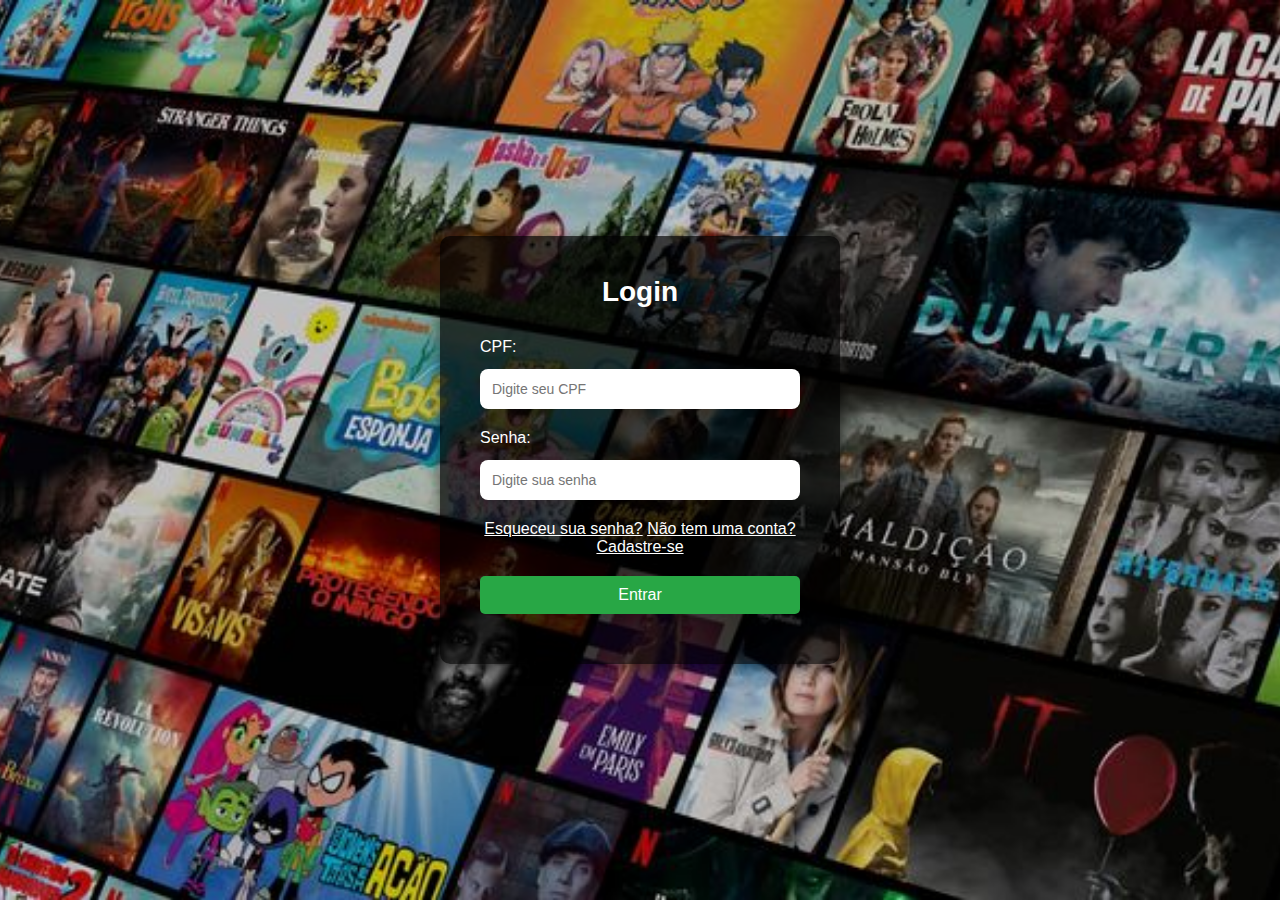
<file: index.html>
<!DOCTYPE html>
<html lang="pt-BR">

<head>
  <meta charset="UTF-8">
  <meta name="viewport" content="width=device-width, initial-scale=1.0">
  <title>Login</title>
  <link rel="stylesheet" href="index.css">
  <link href="https://fonts.googleapis.com/css2?family=Roboto:wght@400;700&display=swap" rel="stylesheet">
  <link rel="icon"
    href="https://th.bing.com/th/id/R.04e33237cd1126fb72a0e03acedb80fa?rik=dOuMfI7uH1UPsw&riu=http%3a%2f%2fedu.szf.at%2fimages%2fedu4me.png&ehk=rUkmZNqWfePUDO1MfO%2bPEpzOb4ky6xB5jQnhtGNaSTo%3d&risl=&pid=ImgRaw&r=0">
</head>

<body>
  <div class="login-container">
    <div class="login-box">
      <h1>Login</h1>

      <form id="login-form">
        <div class="input-group">
          <label for="cpf">CPF:</label>
          <input type="text" id="cpf" name="cpf" placeholder="Digite seu CPF" required>
        </div>

        <div class="input-group">
          <label for="password">Senha:</label>
          <input type="password" id="password" name="password" placeholder="Digite sua senha" required>
        </div>

        <div class="form-links">
          <a href="#">Esqueceu sua senha?</a>
          <a href="cadastro.html">Não tem uma conta? Cadastre-se</a>
        </div>

        <button id="submit-btn" type="submit" class="btn">Entrar</button>
        <p id="error-message" class="error"></p>
      </form>
    </div>
  </div>

  <script src="script.js">

  </script>
</body>

</html>
</file>
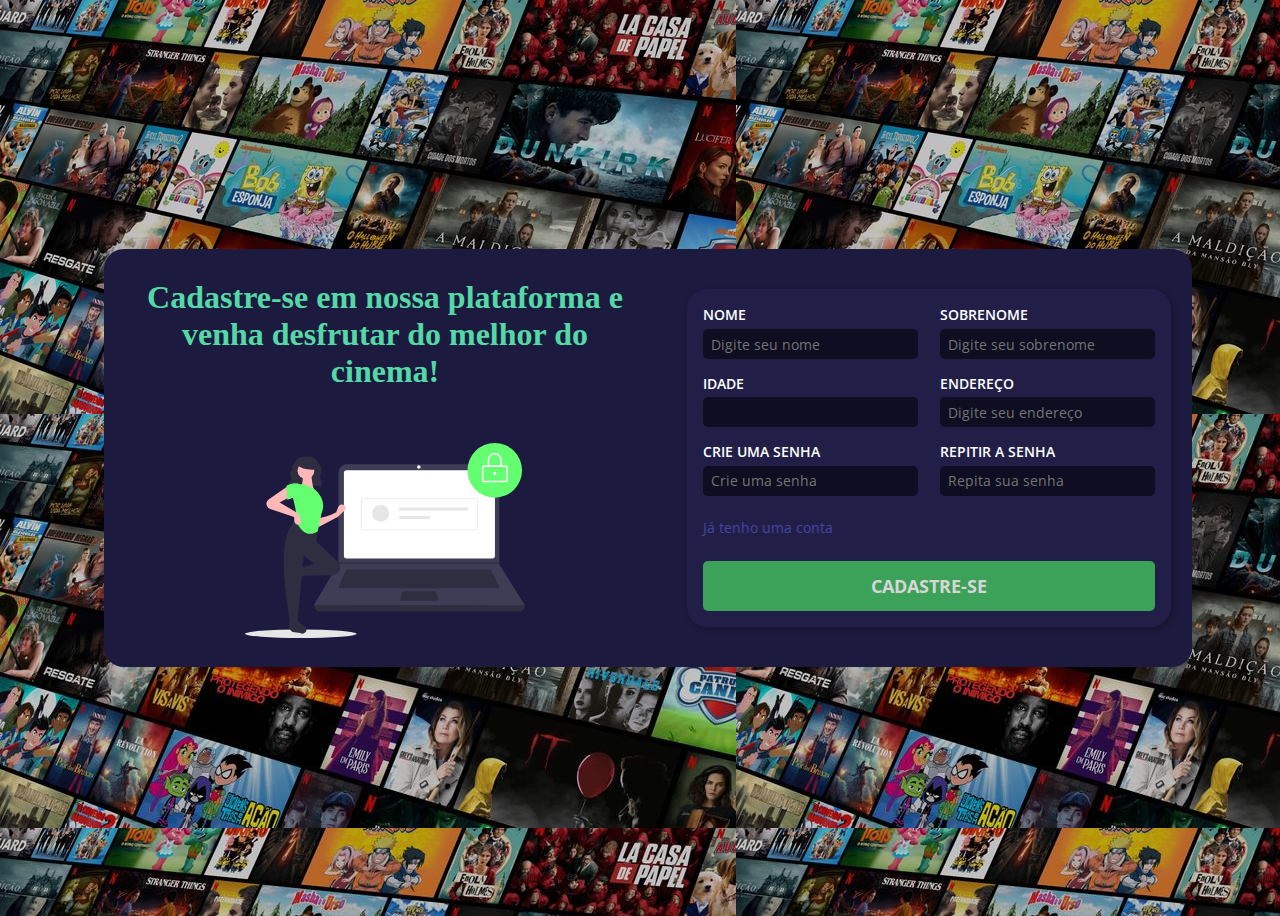
<file: cadastro.html>
<!DOCTYPE html>
<html lang="pt-br">
<head>
     <meta charset="UTF-8">
     <meta name="viewport" content="width=device-width, initial-scale=1">
     <link rel="stylesheet" href="style3.css">
     <link rel="stylesheet" href="cadastro_style.css">
     <link rel="icon" href="https://th.bing.com/th/id/R.04e33237cd1126fb72a0e03acedb80fa?rik=dOuMfI7uH1UPsw&riu=http%3a%2f%2fedu.szf.at%2fimages%2fedu4me.png&ehk=rUkmZNqWfePUDO1MfO%2bPEpzOb4ky6xB5jQnhtGNaSTo%3d&risl=&pid=ImgRaw&r=0">
     <title>Cadastro</title>
</head>
<body>
     <main>
          <div class="main-container">
               <div class="left-content">
                    <div class="title">
                         <h1>Cadastre-se em nossa plataforma e venha desfrutar do melhor do cinema!</h1>
                    </div>
                    <figure class="vector-img">
                         <img src="vector-cadastro.svg" alt="Image Vetor">
                    </figure>
               </div>
               <div class="right-content">
                    <div class="card">
                         <form method="post" action="#" class="card-color">
                              <div class="duble-input-container">
                                   <div class="input-group">
                                        <label for="name">Nome</label>
                                        <input type="name" name="name" id="name" placeholder="Digite seu nome" required>
                                   </div>
                                   <div class="input-group">
                                        <label for="sobrenome">Sobrenome</label>
                                        <input type="text" name="sobrenome" id="sobrenome" placeholder="Digite seu sobrenome"required>
                                   </div>
                                   <div class="input-group">
                                        <label for="idade">Idade</label>
                                        <input type="number" name="idade" id="idade" required>
                                   </div>
                                   <div class="input-group">
                                        <label for="endereco">Endereço</label>
                                        <input type="text" name="endereco" id="endereco" placeholder="Digite seu endereço" required>
                                   </div>
                                   <div class="input-group">
                                        <label for="senha">Crie uma senha</label>
                                        <input type="password" name="senha" id="senha" placeholder="Crie uma senha" required>
                                   </div>
                                   <div class="input-group">
                                        <label for="repetir-senha">Repitir a senha</label>
                                        <input type="password" name="repetir-senha" id="repetir-senha" placeholder="Repita sua senha" required>
                                   </div>
                              </div>
                              <div class="form-links">
                                   <a href="index.html">Já tenho uma conta</a>
                              </div>
                              <div class="submit-btn-form">
                                   <button type="submit" title="Envio de dados indisponível" disabled>Cadastre-se</button>
                              </div>
                         </form>
                    </div>
               </div>
          </div>
     </main>
</body>
</html>
</file>
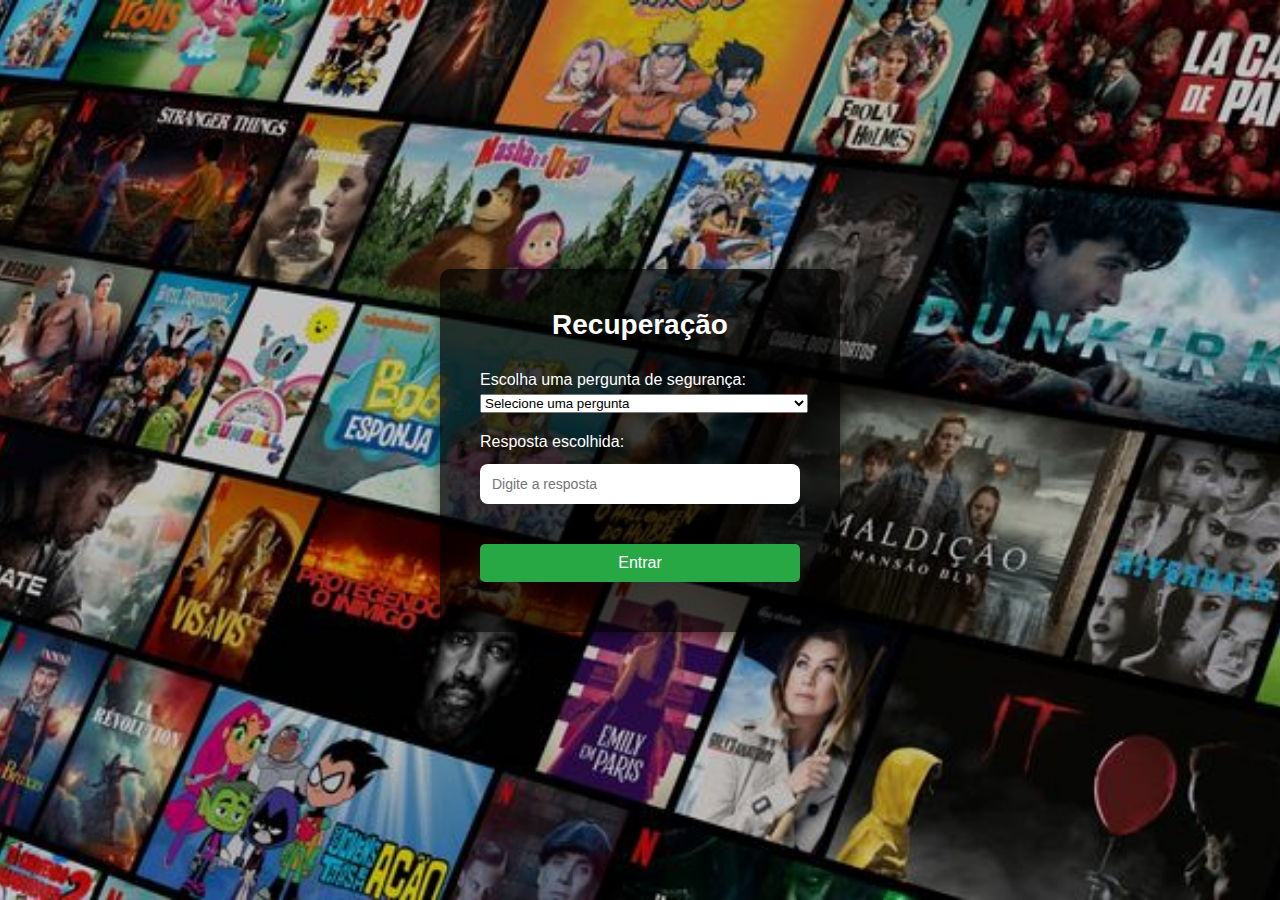
<file: index2.html>
<!DOCTYPE html>
<html lang="pt-BR">

<head>
  <meta charset="UTF-8">
  <meta name="viewport" content="width=device-width, initial-scale=1.0">
  <title>Login</title>
  <link rel="stylesheet" href="index.css">
  <link href="https://fonts.googleapis.com/css2?family=Roboto:wght@400;700&display=swap" rel="stylesheet">
  <link rel="icon"
    href="https://th.bing.com/th/id/R.04e33237cd1126fb72a0e03acedb80fa?rik=dOuMfI7uH1UPsw&riu=http%3a%2f%2fedu.szf.at%2fimages%2fedu4me.png&ehk=rUkmZNqWfePUDO1MfO%2bPEpzOb4ky6xB5jQnhtGNaSTo%3d&risl=&pid=ImgRaw&r=0">
</head>

<body>
  <div class="login-container">
    <div class="login-box">
      <h1>Recuperação</h1>

      <form id="login-form">
        <div class="input-group">
          <label for="pergunta-seguranca">Escolha uma pergunta de segurança:</label>
          <select id="pergunta-seguranca" name="pergunta-seguranca" required>
               <option value="">Selecione uma pergunta</option>
               <option value="qual-o-nome-do-seu-primeiro-animal-de-estimacao">Qual o nome
                    do seu primeiro animal de estimação?</option>
               <option value="dia-marcante">Qual o dia mais marcante da sua vida?</option>
               <option value="Qual-foi-o-primeiro-show-que-voce-assistiu">Qual foi o
                    primeiro show que voce assistiu?</option>
               <option value="qual-o-nome-do-seu-primeiro-carro">Qual foi o nome do seu
                    primeiro carro?</option>
               <option value="em-que-cidade-seus-pais-se-conheceram">Em que cidade seus
                    pais se conheceram?</option>
               <option value="qual-desenho-voce-odiava-na-infancia">Qual desenho você
                    odiava na infância?</option>
          </select>
     </div>

        <div class="input-group">
          <label for="password">Resposta escolhida:</label>
          <input type="password" id="password" name="password" placeholder="Digite a resposta" required>
        </div>

        <button id="submit-btn" type="submit" class="btn">Entrar</button>
        <p id="error-message" class="error"></p>
      </form>
    </div>
  </div>

  <script src="script.js">

  </script>
</body>

</html>
</file>
<file: index.css>
/* Geral */
* {
  margin: 0;
  padding: 0;
  box-sizing: border-box;
}

body {
  font-family: 'Georgia', sans-serif;
  background-image: url('imagemdefundo.jpg'); /* Imagem de fundo para a página de login */
  background-size: cover;
  width: 100%;
  height: 100%;
  background-position: center;
  display: flex;
  justify-content: center;
  align-items: center;
  height: 100vh;
  color: #fff;
}

/* Caixa de Login */
.login-container {
  background-color: rgba(0, 0, 0, 0.7);
  border-radius: 10px;
  padding: 40px;
  width: 100%;
  max-width: 400px;
  text-align: center;
  box-shadow: 0px 4px 15px rgba(0, 0, 0, 0.5);
}

h1 {
  font-size: 28px;
  margin-bottom: 30px;
  
}

.input-group {
  margin-bottom: 20px;
  text-align: left;
}

.input-group label {
  display: block;
  font-size: 16px;
  margin-bottom: 5px;
}

input[type="text"], input[type="password"] {
  width: 100%;
  padding: 12px;
  border-radius: 8px;
  border: none;
  font-size: 14px;
  margin-top: 8px;
}

button.btn {
  background-color: #28a745;
  color: white;
  padding: 10px;
  border: none;
  border-radius: 5px;
  font-size: 16px;
  cursor: pointer;
  width: 100%;
  margin-top: 20px;
}

button.btn:hover {
  background-color: #218838;
}

.error {
  color: #ff4f4f;
  font-size: 14px;
  margin-top: 10px;
}
.form-links a{
  color: #fff;
}
.form-links :hover{
  color: #54d97a;
}
</file>
<file: style3.css>
@import url('https://fonts.googleapis.com/css2?family=Comfortaa:wght@300&family=Montserrat+Alternates:wght@100;400&family=Montserrat:wght@200;300;500;700&family=Open+Sans:wght@300;400;500;600;700;800&family=Source+Sans+Pro:wght@200&display=swap');

* {
     font-family: 'Open Sans', sans-serif;
     margin: 4;
     padding: 4;
}

body {
     width: 100%;
     height: 100vh;
     font-size: 1rem;
     color: #fff;
     background-image: url(imagemdefundo.jpg);
}

h1   {
     font-family: Georgia;
     font-size: 36px;
}

main { 
     width: 100%;
     height: 100%;
     max-width: 1600px;
     display: flex;
     justify-content: center;
     align-items: center;
     gap: 10%;
     margin: 0 auto;
}

.main-container {
     width: 85%;
     height: auto;
     margin: 0 auto;
     padding: 1.3rem 0;
     display: flex;
     justify-content: space-around;
     align-items: center;
     border-radius: 20px;
     box-sizing: border-box;
     background-color: #1c1a3f;
}


.left-content, .right-content {
     display: flex;
     flex-direction: column;
     justify-content: center;
     align-items: center;
     padding: 0 2rem;
}

.main-container h1 {
     max-width: 550px;
     text-align: center;
     color: #54d9a6;
     font-size: 2rem;
}

.vector-img {
     width: 58%;
     margin-top: .5rem;
}

.vector-img img {
     width: 100%;
}

.card-color {
     background-color: #211f48;
     border-radius: 20px;
     box-shadow: 2px 2px 6px #00000047;
}

.card {
     width: 400px;
     height: 100%;
     max-width: 550px;
     max-height: 500px;
     display: flex;
     flex-direction: column;
     justify-content: space-around;
     padding: 2rem 1.3rem;
     box-sizing: border-box;
}

.title {
     margin-bottom: 1.5rem;
}

.title h2 {
     color: #54d97a;
     text-align: center;
     font-size: 2rem;
     font-weight: 800;
     text-transform: uppercase;
}

form {
     display: flex;
     flex-direction: column;
     outline: none;
     padding: 1rem 1.5rem;
     box-sizing: border-box;
}

.input-group label {
     font-size: 0.9rem;
     font-weight: 600;
     text-transform: uppercase;  
}

.input-group {
     margin-bottom: .9rem;
}

form .input-group input {
     color: #c9c9c9;
     width: 100%;
     font-size: .9rem;
     padding: .5rem;
     margin-top: .3rem;
     height: 30px;
     background-color: #0e0d21;
     box-sizing: border-box;
     outline: none;
     border: none;
     border-radius: 5px;
}

.submit-btn-form {
     display: flex;
     justify-content: center;
     margin-top: 1.5rem;
}

.submit-btn-form button {
     width: 100%;
     font-size: 1.1rem;
     color: #d6d6d6;
     background-color: #3ca159;
     font-weight: 700;
     text-transform: uppercase;
     padding: .8rem 2rem;
     border-radius: 5px;
     border: none;
     cursor: pointer;
}

form button:disabled {
     cursor: not-allowed;
}

.form-links {
     display: flex;
     flex-direction: column;
     justify-content: space-between;
     gap: .3rem;
}

.form-links a {
     width: fit-content;
     font-size: .9rem;
     color: #4845a0;
     text-decoration: none;
     transition: .3s;
}

.form-links a:hover, .footer-card span a:hover {
     color: #54d97a;
}

.footer-card {
     font-size: 0.7rem;
     text-align: center;
     margin-top: 1.5rem;
}

.footer-card span a {
     font-size: 0.7rem;
     text-decoration: underline;
     color: #3ca159;
     transition: .3s;
}

@media (max-width: 1090px) {
     body {
          padding: 1.5rem 0;
          min-height: 615px;
     }
     .main-container {
          flex-direction: column;
     }
     .left-content {
          margin-bottom: 1.5rem;
     }
     .left-content figure {
          display: none;
     }
     .right-content {
          width: 100%;
     }
     .card {
          width: 95%;
          margin: 0 auto;
     }
}

@media (max-width: 680px) {
     .left-content h1 {
          font-size: 1.7rem;
     }
     .card h3 {
          font-size: 1.8rem;
     }
}

@media (max-width: 550px) {
     .right-content {
          padding: 0;
     }
     .card {
          width: 90%;
     }
}

@media (max-width: 475px) {
     body {
          padding: 0;
     }
     .left-content h1 {
          font-size: 1.3rem;
     }
     .title h2 {
          font-size: 1.7rem;
     }
     form {
          padding: 0;
     }
     .submit-btn-form button {
          font-size: 1rem;
     }
}
</file>
<file: cadastro_style.css>
/* MAIN CONTENT */

.main-container {
     padding: .5rem;
}

/* LEFT CONTENT */

.left-content {
     width: 90%;
     margin: 0;
     padding-right: 3rem;
}

.left-content h2 {
     font-size: 1.5rem;
}

/* RIGTH CONTENT */

.right-content {
     padding: 0;
}

.duble-input-container {
     width: 100%;
     display: flex;
     flex-wrap: wrap;
     justify-content: space-between;
     margin-bottom: .5rem;
}

.duble-input-container .input-group {
     width: calc(95% / 2);
     display: flex;
     flex-direction: column;
     justify-content: center;
}

.input-container {
     margin-bottom: 1.2rem;
}

.radio-input-container, .checkbox-input-container {
     display: flex;
     flex-wrap: wrap;
     align-items: center;
}

.id-text {
     margin-bottom: .4rem;
}

.align-input {
     display: flex;
     align-items: center;
     justify-content: center;
     margin-right: .8rem;
}

.align-input label {
     color: #f5eeff;
     margin-right: .3rem;
     cursor: pointer;
}

/* CARD */

.card {
     display: block;
     width: 510px;
     height: auto;
     max-height: none;
     padding: .8rem;
}

form {
     padding: 1rem;
}

form span {
     color: #bb8dff;
}

/* MEDIA QUERY */

@media (max-width: 1090px) {
     body {
          height: auto;
     }
     .main-container {
          padding: 3rem 0 .8rem 0;
     }
}

@media (max-width: 850px) {
     .card {
          width: 100%;
     }
     .checkbox-input-container {
          justify-content: space-between;
     }
}

@media (max-width: 580px) {
     .duble-input-container {
          height: 310px;
          overflow-y: scroll;
     }
     .duble-input-container .input-group  {
          width: 100%;
     }
}
</file>
